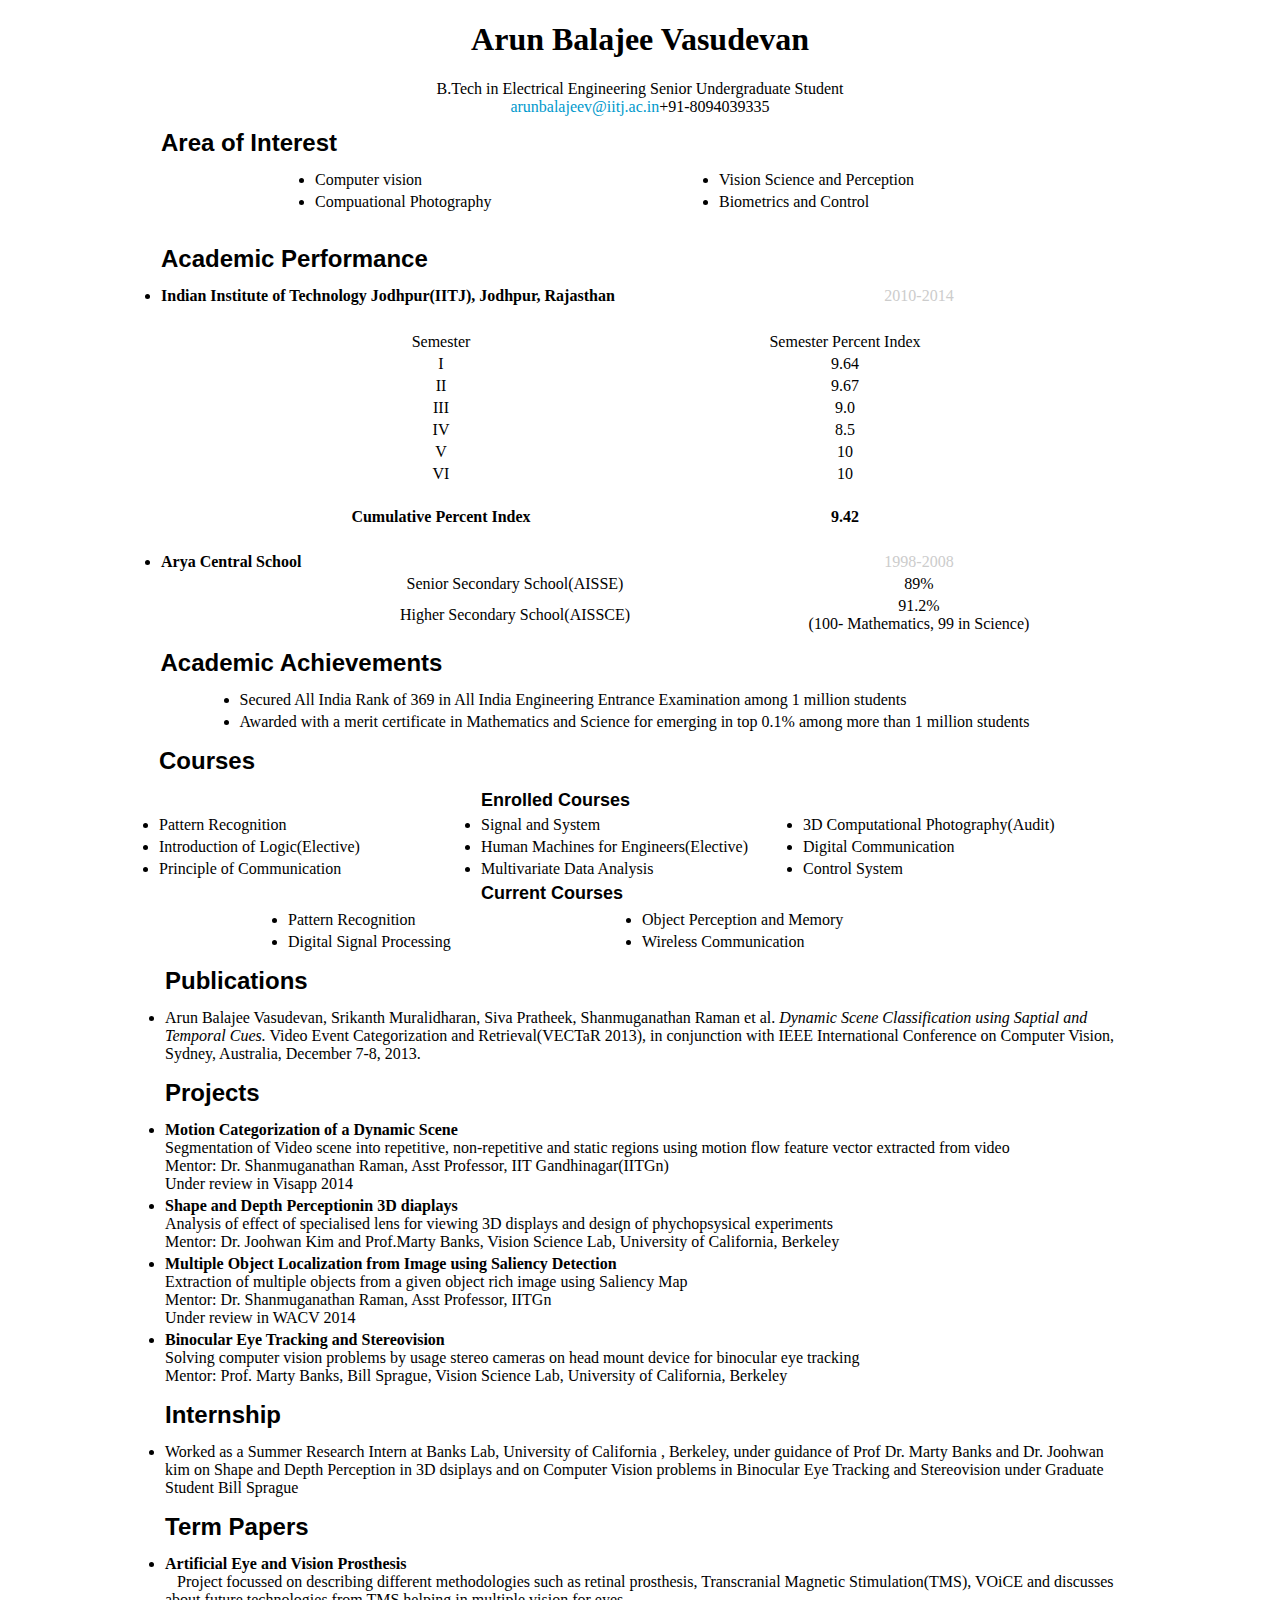
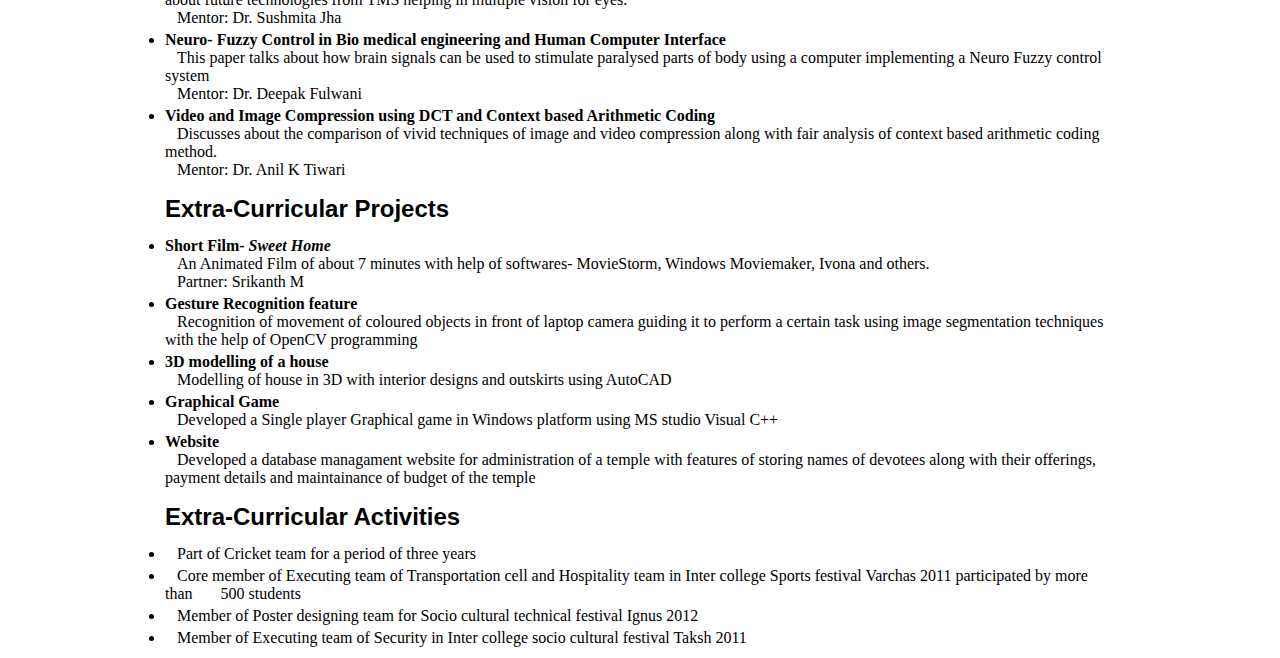
<file: Arun_CV.html>
<!DOCTYPE html PUBLIC "-//W3C//DTD XHTML 1.0 Transitional//EN" "http://www.w3.org/TR/xhtml1/DTD/xhtml1-transitional.dtd">
<html xmlns="http://www.w3.org/1999/xhtml">
<head>
<meta http-equiv="Content-Type" content="text/html; charset=utf-8" />
<title>Curriculum Vitae</title>
</head>

<body>
<h1 align="center">Arun Balajee Vasudevan</h1>
<div align="center">B.Tech in Electrical Engineering Senior Undergraduate Student</div>
<div align="center"><font color="#0099CC">arunbalajeev@iitj.ac.in</font>+91-8094039335</div>
<table align="center">
<tr height="50px"><td colspan="3"><font size="+2" face="Verdana, Arial, Helvetica, sans-serif"><b>Area of Interest</b></font></td></tr>
<tr valign="top"><td></td><td><li>Computer vision</li></td>
<td><li>Vision Science and Perception</li></td></tr>
<tr><td width="150px"></td><td width="400px"><li>Compuational Photography</li></td>
<td width="400px"><li>Biometrics and Control</li></td></tr>
</table>
<br/>
<table align="center">
<tr height="50px"><td colspan="3"><font size="+2" face="Verdana, Arial, Helvetica, sans-serif"><b>Academic Performance</b></font></td></tr>
<tr><td colspan="2"><b><li>Indian Institute of Technology Jodhpur(IITJ), Jodhpur, Rajasthan</li></b></td><td align="center"><font color="#CCCCCC">2010-2014</font></td></tr>
<tr align="center"><td width="150px"></td><td width="400px"></td><td width="400px"></td></tr>
</table>
<br/>
<table align="center">
<tr align="center"><td width="2px"></td><td width="400px">Semester</td><td width="400px">Semester Percent Index</td></tr>
<tr align="center"><td width="2px"></td><td width="400px">I</td><td width="400px">9.64</td></tr>
<tr align="center"><td width="2px"></td><td width="400px">II</td><td width="400px">9.67</td></tr>
<tr align="center"><td width="2px"></td><td width="400px">III</td><td width="400px">9.0</td></tr>
<tr align="center"><td width="2px"></td><td width="400px">IV</td><td width="400px">8.5</td></tr>
<tr align="center"><td width="2px"></td><td width="400px">V</td><td width="400px">10</td></tr>
<tr align="center"><td width="2px"></td><td width="400px">VI</td><td width="400px">10</td></tr>
<tr align="center"><td width="2px"></td><td width="400px"><h4>Cumulative Percent Index</h4></td><td width="400px"><h4>9.42</h4></td></tr>
</table>
<table align="center">
<tr><td colspan="2"><b><li>Arya Central School</li></b></td><td align="center"><font color="#CCCCCC">1998-2008</font></td></tr>
<tr align="center"><td width="150px"></td><td width="400px">Senior Secondary School(AISSE)</td><td width="400px">89%</td></tr>
<tr align="center"><td width="150px"></td><td>Higher Secondary School(AISSCE)</td><td>91.2%<br/>(100- Mathematics, 99 in Science)</td></tr>
</table>
<div align="center">
<table align="center">
<tr height="50px"><td colspan="2"><font size="+2" face="Verdana, Arial, Helvetica, sans-serif"><b>Academic Achievements</b></font></td></tr>
<tr><td width="75px"></td><td width="880px"><li>Secured All India Rank of 369 in All India Engineering Entrance Examination among 1 million students</li></td></tr>
<tr><td width="75px"></td><td><li>Awarded with a merit certificate in Mathematics and Science for emerging in top 0.1% among more than 1 million students</li></td></tr>
</div>
</table>
<table align="center">
<tr height="50px"><td colspan="3"><font size="+2" face="Verdana, Arial, Helvetica, sans-serif"><b>Courses</b></font></td></tr>
<tr height="25px"><td></td><td colspan="2"><font size="+1" face="Verdana, Arial, Helvetica, sans-serif"><b>Enrolled Courses</b></font></td></tr>
<tr><td width="318px"><li>Pattern Recognition</li></td><td width="318px"><li>Signal and System</li></td><td width="318px"><li>3D Computational Photography(Audit)</li></td></tr>
<tr><td width="315px"><li>Introduction of Logic(Elective)</li></td><td width="310px"><li>Human Machines for Engineers(Elective)</li></td><td width="310px"><li>Digital Communication</li></td></tr>
<tr><td width="310px"><li>Principle of Communication</li></td><td width="310px"><li>Multivariate Data Analysis</li></td><td width="310px"><li>Control System</li></td></tr>
<tr height="25px"><td></td><td colspan="2"><font size="+1" face="Verdana, Arial, Helvetica, sans-serif"><b>Current Courses</b></font></td></tr>
</table>
<table align="center">
<tr align="left"><td width="350px"><li>Pattern Recognition</li></td><td width="350px"><li>Object Perception and Memory</li></td></tr>
<tr align="left"><td width="350px"><li>Digital Signal Processing</li></td><td width="350px"><li>Wireless Communication</li></td></tr>
</table>
<table align="center">
<tr height="50px"><td colspan="3"><font size="+2" face="Verdana, Arial, Helvetica, sans-serif"><b>Publications</b></font></td></tr>
<tr ><td width="950px" colspan="3"><li>Arun Balajee Vasudevan, Srikanth Muralidharan, Siva Pratheek, Shanmuganathan Raman et al. <i>Dynamic Scene Classification using Saptial and Temporal Cues.</i> Video Event Categorization and Retrieval(VECTaR 2013), in conjunction with IEEE International Conference on Computer Vision, Sydney, Australia, December 7-8, 2013.</li></td></tr>
</table>
<table align="center">
<tr height="50px"><td colspan="3"><font size="+2" face="Verdana, Arial, Helvetica, sans-serif"><b>Projects</b></font></td></tr>
<tr><td width="950px" colspan="3"><li><b>Motion Categorization of a Dynamic Scene</b><br/>
Segmentation of Video scene into repetitive, non-repetitive and static regions using motion flow feature vector extracted from video<br/>Mentor: Dr. Shanmuganathan Raman, Asst Professor, IIT Gandhinagar(IITGn)<br/>Under review in Visapp 2014</li> </td></tr>
<tr><td colspan="3"><li><b>Shape and Depth Perceptionin 3D diaplays</b><br/>
Analysis of effect of specialised lens for viewing 3D displays and design of phychopsysical experiments<br/>Mentor: Dr. Joohwan Kim and Prof.Marty Banks, Vision Science Lab, University of California, Berkeley</li></td></tr>
<tr><td colspan="3"><li><b>Multiple Object Localization from Image using Saliency Detection</b><br/>
Extraction of multiple objects from a given object rich image using Saliency Map<br/>Mentor: Dr. Shanmuganathan Raman, Asst Professor, IITGn<br/>Under review in WACV 2014 </li></td></tr>
<tr><td colspan="3"><li><b>Binocular Eye Tracking and Stereovision</b><br/>
Solving computer vision problems by usage stereo cameras on head mount device for binocular eye tracking<br/>Mentor: Prof. Marty Banks, Bill Sprague, Vision Science Lab, University of California, Berkeley</li></td></tr>
</table>
<table align="center">
<tr height="50px"><td colspan="3"><font size="+2" face="Verdana, Arial, Helvetica, sans-serif"><b>Internship</b></font></td></tr>
<tr><td colspan="3" width="950px"><li>Worked as a Summer Research Intern at Banks Lab, University of California , Berkeley, under guidance of Prof Dr. Marty Banks and Dr. Joohwan kim on Shape and Depth Perception in 3D dsiplays and on Computer Vision problems in Binocular Eye Tracking and Stereovision under Graduate Student Bill Sprague</li></td></tr>
</table>
<table align="center">
<tr height="50px"><td colspan="3"><font size="+2" face="Verdana, Arial, Helvetica, sans-serif"><b>Term Papers</b></font></td></tr>
<tr><td colspan="3" width="950px"><li><b>Artificial Eye and Vision Prosthesis</b><br/>&nbsp;&nbsp;&nbsp;Project focussed on describing different methodologies such as retinal prosthesis, Transcranial Magnetic Stimulation(TMS), VOiCE and discusses about future technologies from TMS helping in multiple vision for eyes.<br/>&nbsp;&nbsp;&nbsp;Mentor: Dr. Sushmita Jha</li></td></tr>
<tr><td colspan="3" width="950px"><li><b>Neuro- Fuzzy Control in Bio medical engineering and Human Computer Interface</b><br/>&nbsp;&nbsp;&nbsp;This paper talks about how brain signals can be used to stimulate paralysed parts of body using a computer implementing a Neuro Fuzzy control system<br/>&nbsp;&nbsp;&nbsp;Mentor: Dr. Deepak Fulwani</li></td></tr>
<tr><td colspan="3" width="950px"><li><b>Video and Image Compression using DCT and Context based Arithmetic Coding</b><br/>&nbsp;&nbsp;&nbsp;Discusses about the comparison of vivid techniques of image and video compression along with fair analysis of context based arithmetic coding method.<br/>&nbsp;&nbsp;&nbsp;Mentor: Dr. Anil K Tiwari</li></td></tr>
</table>
<table align="center">
<tr height="50px"><td colspan="3"><font size="+2" face="Verdana, Arial, Helvetica, sans-serif"><b>Extra-Curricular Projects</b></font></td></tr>
<tr><td colspan="3" width="950px"><li><b>Short Film-<i> Sweet Home</i></b><br/>&nbsp;&nbsp;&nbsp;An Animated Film of about 7 minutes with help of softwares- MovieStorm, Windows Moviemaker, Ivona and others.<br/>&nbsp;&nbsp;&nbsp;Partner: Srikanth M</li></td></tr>
<tr><td colspan="3" width="950px"><li><b>Gesture Recognition feature</b><br/>&nbsp;&nbsp;&nbsp;Recognition of movement of coloured objects in front of laptop camera guiding it to perform a certain task using image segmentation techniques with the help of OpenCV programming</li></td></tr>
<tr><td colspan="3" width="950px"><li><b>3D modelling of a house</b><br/>&nbsp;&nbsp;&nbsp;Modelling of house in 3D with interior designs and outskirts using AutoCAD</li></td></tr>
<tr><td colspan="3" width="950px"><li><b>Graphical Game</b><br/>&nbsp;&nbsp;&nbsp;Developed a Single player Graphical game in Windows platform using MS studio Visual C++</li></td></tr>
<tr><td colspan="3" width="950px"><li><b>Website</b><br/>&nbsp;&nbsp;&nbsp;Developed a database managament website for administration of a temple with features of storing names of devotees along with their offerings, payment details and maintainance of budget of the temple</li></td></tr>
</table>
<table align="center">
<tr height="50px"><td colspan="3"><font size="+2" face="Verdana, Arial, Helvetica, sans-serif"><b>Extra-Curricular Activities</b></font></td></tr>
<tr><td colspan="3" width="950px"><li>&nbsp;&nbsp;&nbsp;Part of Cricket team for a period of three years</li></td></tr>
<tr><td colspan="3" width="950px"><li>&nbsp;&nbsp;&nbsp;Core member of Executing team of Transportation cell and Hospitality team in Inter college Sports festival Varchas 2011 participated by more than &nbsp;&nbsp;&nbsp;&nbsp;&nbsp;&nbsp;500 students</li></td></tr>
<tr><td colspan="3" width="950px"><li>&nbsp;&nbsp;&nbsp;Member of Poster designing team for Socio cultural technical festival Ignus 2012</li></td></tr>
<tr><td colspan="3" width="950px"><li>&nbsp;&nbsp;&nbsp;Member of Executing team of Security in Inter college socio cultural festival Taksh 2011</li></td></tr>
</table>
<!--<table align="center">
<tr height="50px"><td colspan="3"><font size="+2" face="Verdana, Arial, Helvetica, sans-serif"><b>Technical Skills</b></font></td></tr>
</table> -->

</body>
</html>
</file>
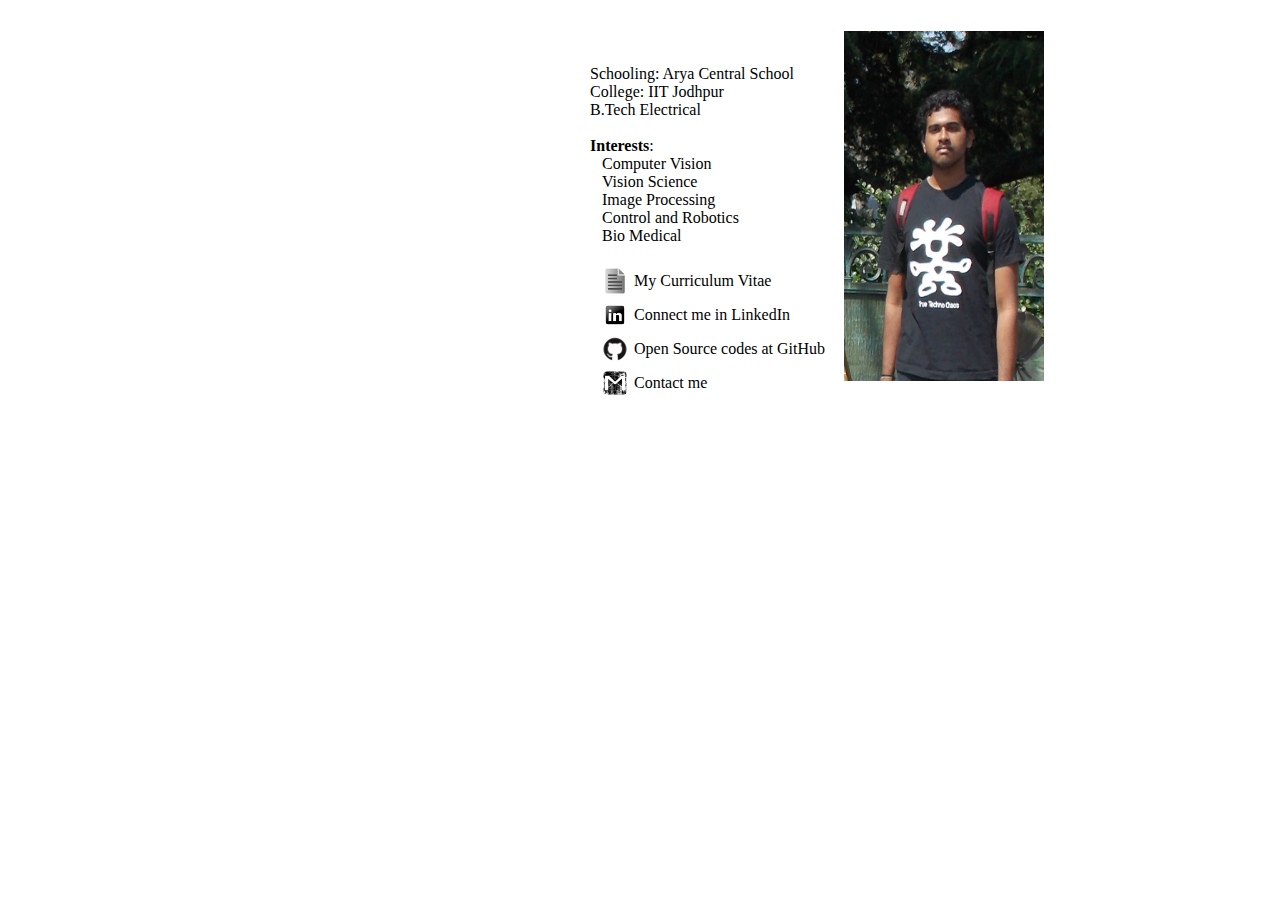
<file: homepage.html>
<!DOCTYPE html PUBLIC "-//W3C//DTD XHTML 1.0 Transitional//EN" "http://www.w3.org/TR/xhtml1/DTD/xhtml1-transitional.dtd">
<html xmlns="http://www.w3.org/1999/xhtml">
<head>
<meta http-equiv="Content-Type" content="text/html; charset=utf-8" />
<title>Untitled Document</title>
</head>

<body>
<table align="center">
<tr><td width="450"> <br/>
</td>
<td width="250"><br /><br /><br /><font>Schooling: Arya Central School<br />College: IIT Jodhpur<br />B.Tech Electrical<br/><br /><b>Interests</b>:<br />&nbsp;&nbsp;&nbsp;Computer Vision<br />&nbsp;&nbsp;&nbsp;Vision Science<br />&nbsp;&nbsp;&nbsp;Image Processing<br />&nbsp;&nbsp;&nbsp;Control and Robotics<br />&nbsp;&nbsp;&nbsp;Bio Medical<br /><br /></font>
<table width="236" align="center" >
<tr align="center"><td width="20px" ><a href="Arun_CV.html" target="_blank"><img src="images/cv.jpg" width="30px" height="30px" /></a></td><td align="left">My Curriculum Vitae</td></tr>
<tr><td><a href="http://www.linkedin.com/pub/arun-balajee-v/54/624/757" target="_blank"><img src="images/linkedin.jpg" width="30" height="30" /></a></td><td width="300px" height="10" valign="middle" style="vertical-align:middle">  Connect me in LinkedIn
</td>
</tr>
<tr><td><a href="https://github.com/arunbalajeev" target="_blank"><img src="images/github.png" width="30" height="30" /></a></td><td width="300px" height="10" valign="middle" style="vertical-align:middle">  Open Source codes at GitHub
</td>
</tr>
<tr align="center"><td width="20px" ><a href="mailto:arunbalajeev@iitj.ac.in" target="_blank"><img src="images/gmailLogo.jpg" width="30px" height="30px" /></a></td><td align="left">Contact me</td></tr>
</table>

</td>
<td width="300"><img src="homepage.jpg" width="200" height="350" align="absmiddle"/></td></tr>
</table>
</body>
</html>
</file>
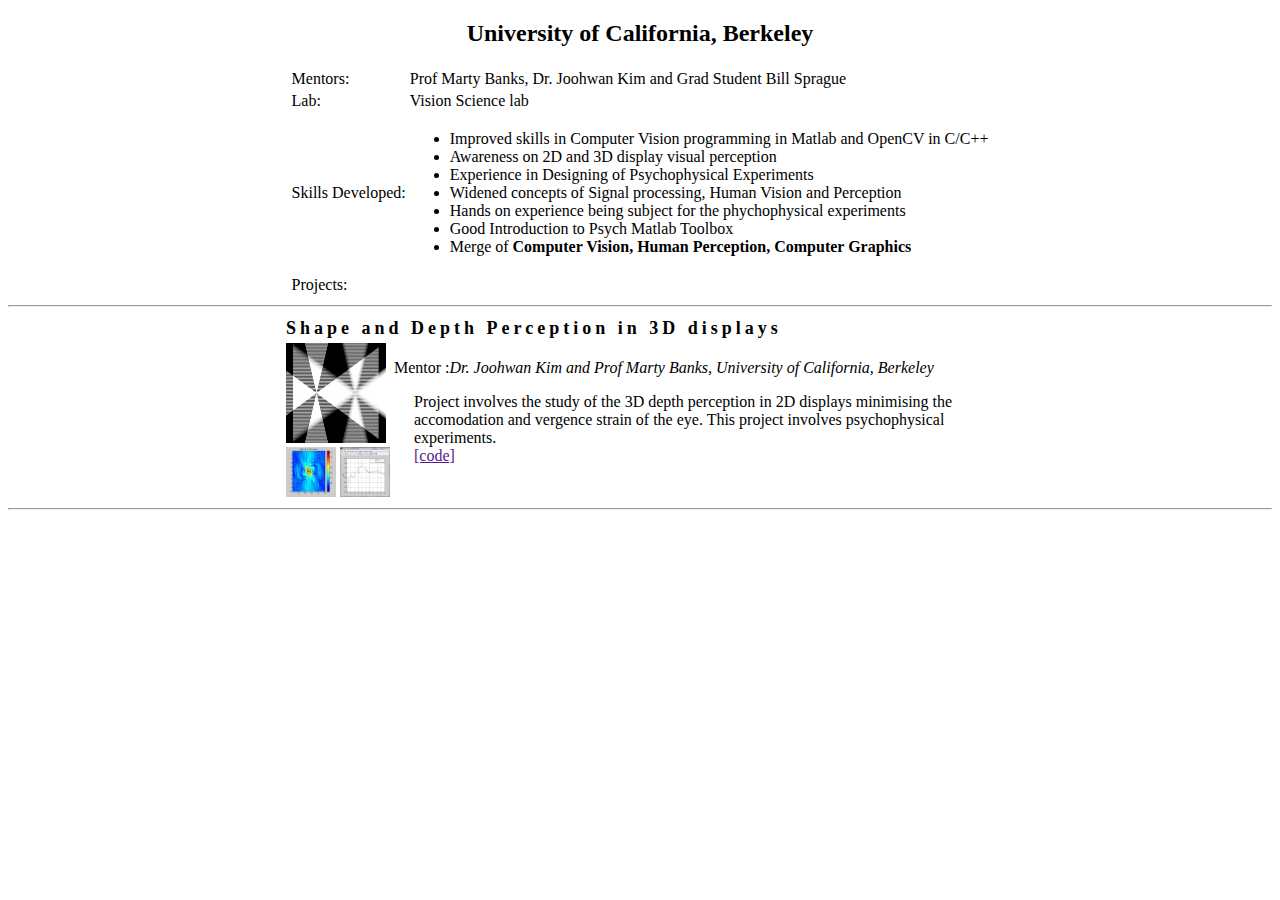
<file: intern.html>
<!DOCTYPE html PUBLIC "-//W3C//DTD XHTML 1.0 Transitional//EN" "http://www.w3.org/TR/xhtml1/DTD/xhtml1-transitional.dtd">
<html xmlns="http://www.w3.org/1999/xhtml">
<head>
<meta http-equiv="Content-Type" content="text/html; charset=utf-8" />
<title>Untitled Document</title>
</head>

<body>
<h2 align="center"> University of California, Berkeley</h2>
<table align="center">
<tr>
<td>Mentors:</td><td>Prof Marty Banks, Dr. Joohwan Kim and Grad Student Bill Sprague</td>
</tr>
<tr><td>Lab:</td><td>Vision Science lab</td>
</tr>
<tr><td>Skills Developed:</td><td><ul>
<li>Improved skills in Computer Vision programming in Matlab and OpenCV in C/C++</li>
<li>Awareness on 2D and 3D display visual perception</li>
<li>Experience in Designing of Psychophysical Experiments</li>
<li>Widened concepts of Signal processing, Human Vision and Perception</li>
<li>Hands on experience being subject for the phychophysical experiments</li>
<li>Good Introduction to Psych Matlab Toolbox</li>
<li>Merge of <b>Computer Vision, Human Perception, Computer Graphics</b></li></ul></td>
</tr>
<tr><td>Projects:</td><td></td></tr>
</table>
<hr />
<table align="center">
<tr><td colspan="3" style="letter-spacing:4px"><font size="+1"><b>Shape and Depth Perception in 3D displays</b></font></td></tr>
<tr><td colspan="2"><img src="images/Project/planeSeparation1.jpg" width="100" height="100"/></td>
<td width="600px" rowspan="2" valign="top"><p> Mentor :<i>Dr. Joohwan Kim and Prof Marty Banks, University of California, Berkeley</i><br /></p>
  <p style="margin-left:20px"> Project involves the study of the 3D depth perception in 2D displays minimising the accomodation and vergence strain of the eye. This project involves psychophysical experiments.<br />
    <a href=""class="style1">[code]</a></p></td>
</tr>
<tr><td><img src="images/Project/DeblurDiff-0.6.JPG" width="50" height="50" /></td>
<td><img src="images/Project/fittedCurveAvgRenderBlur2.JPG" width="50" height="50" /></td>
</tr>
</table>
<hr />
</body>
</html>
</file>
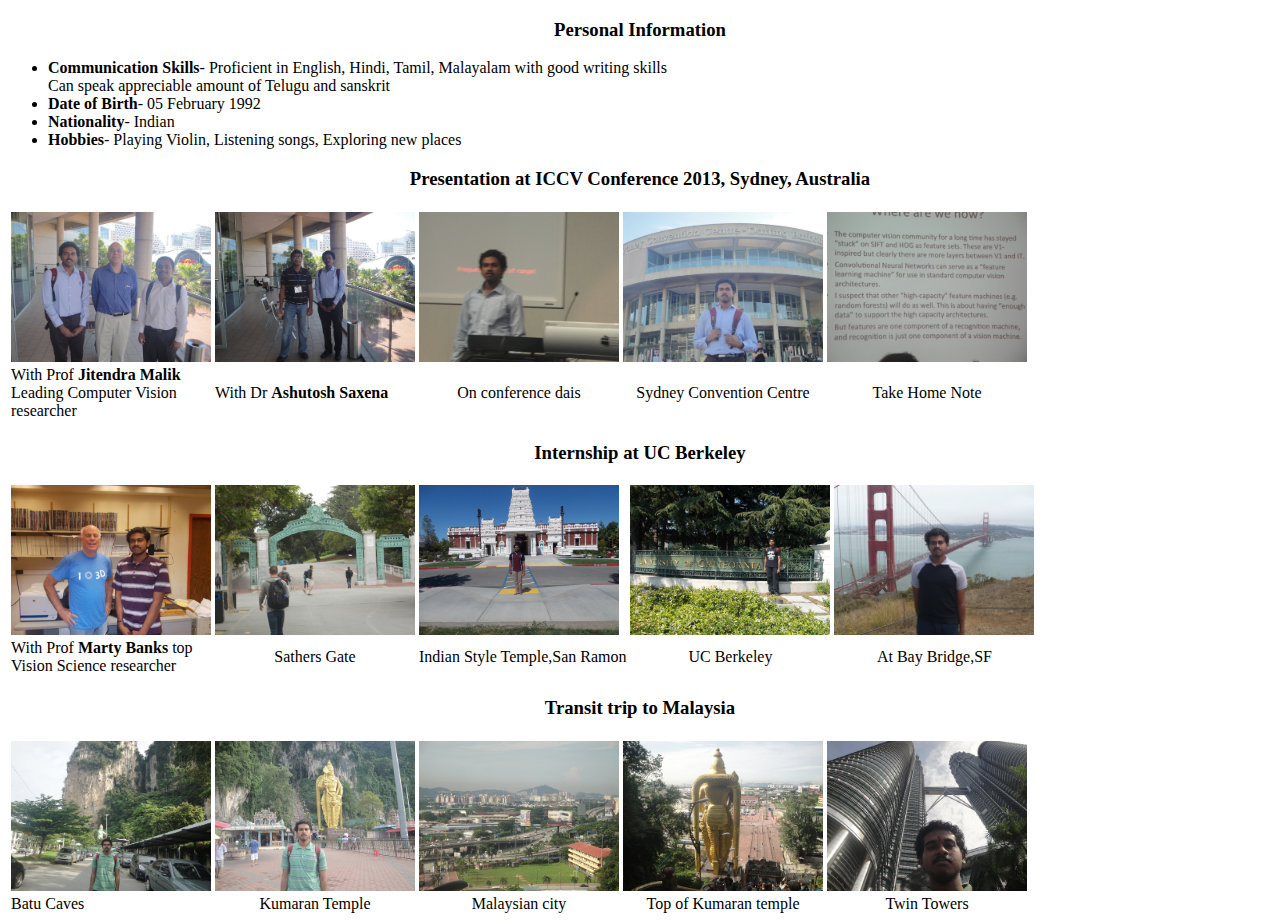
<file: life.html>
<!DOCTYPE html PUBLIC "-//W3C//DTD XHTML 1.0 Transitional//EN" "http://www.w3.org/TR/xhtml1/DTD/xhtml1-transitional.dtd">
<html xmlns="http://www.w3.org/1999/xhtml">
<head>
<meta http-equiv="Content-Type" content="text/html; charset=utf-8" />
<title>Untitled Document</title>
</head>

<body>
<h3 align="center">Personal Information</h3>
<ul>
<li><b>Communication Skills</b>- Proficient in English, Hindi, Tamil, Malayalam with good writing skills<br />Can speak appreciable amount of Telugu and sanskrit</li>
<li><b>Date of Birth</b>- 05 February 1992</li>
<li><b>Nationality</b>- Indian</li>
<li><b>Hobbies</b>- Playing Violin, Listening songs, Exploring new places</li></ul>
<h3 align="center">Presentation at ICCV Conference 2013, Sydney, Australia</h3>
<table>
<tr><td><img src="images/life/Sydney/image1.jpg" width="200" height="150" /></td>
<td><img src="images/life/Sydney/image2.jpg" width="200" height="150" /></td>
<td><img src="images/life/Sydney/image3.jpg" width="200" height="150" /></td>
<td><img src="images/life/Sydney/image4.jpg" width="200" height="150" /></td>
<td><img src="images/life/Sydney/image5.jpg" width="200" height="150" /></td>
</tr>
<tr><td width="200">With Prof <b>Jitendra Malik</b> Leading Computer Vision researcher</td>
<td>With Dr <b>Ashutosh Saxena</b></td>
<td align="center">On conference dais</td>
<td align="center">Sydney Convention Centre</td>
<td align="center">Take Home Note</td>
</tr></table>
<h3 align="center">Internship at UC Berkeley</h3>
<table>
<tr><td><img src="images/life/image1.jpg" width="200" height="150" /></td>
<td><img src="images/life/image2.jpg" width="200" height="150" /></td>
<td><img src="images/life/image3.jpg" width="200" height="150" /></td>
<td><img src="images/life/image4.jpg" width="200" height="150" /></td>
<td><img src="images/life/image5.jpg" width="200" height="150" /></td></tr>
<tr><td width="200">With Prof <b>Marty Banks</b> top Vision Science researcher</td>
<td align="center">Sathers Gate</td>
<td align="center">Indian Style Temple,San Ramon</td>
<td align="center">UC Berkeley</td>
<td align="center">At Bay Bridge,SF</td>
</tr></table>
<h3 align="center">Transit trip to Malaysia</h3>
<table>
<tr><td><img src="images/life/Malaysia/image1.jpg" width="200" height="150" /></td>
<td><img src="images/life/Malaysia/image2.jpg" width="200" height="150" /></td>
<td><img src="images/life/Malaysia/image3.jpg" width="200" height="150" /></td>
<td><img src="images/life/Malaysia/image4.jpg" width="200" height="150" /></td>
<td><img src="images/life/Malaysia/image5.jpg" width="200" height="150" /></td></tr>
<tr><td width="200">Batu Caves</td>
<td align="center">Kumaran Temple</td>
<td align="center">Malaysian city</td>
<td align="center">Top of Kumaran temple</td>
<td align="center">Twin Towers</td>
</tr></table>
</body>
</html>
</file>
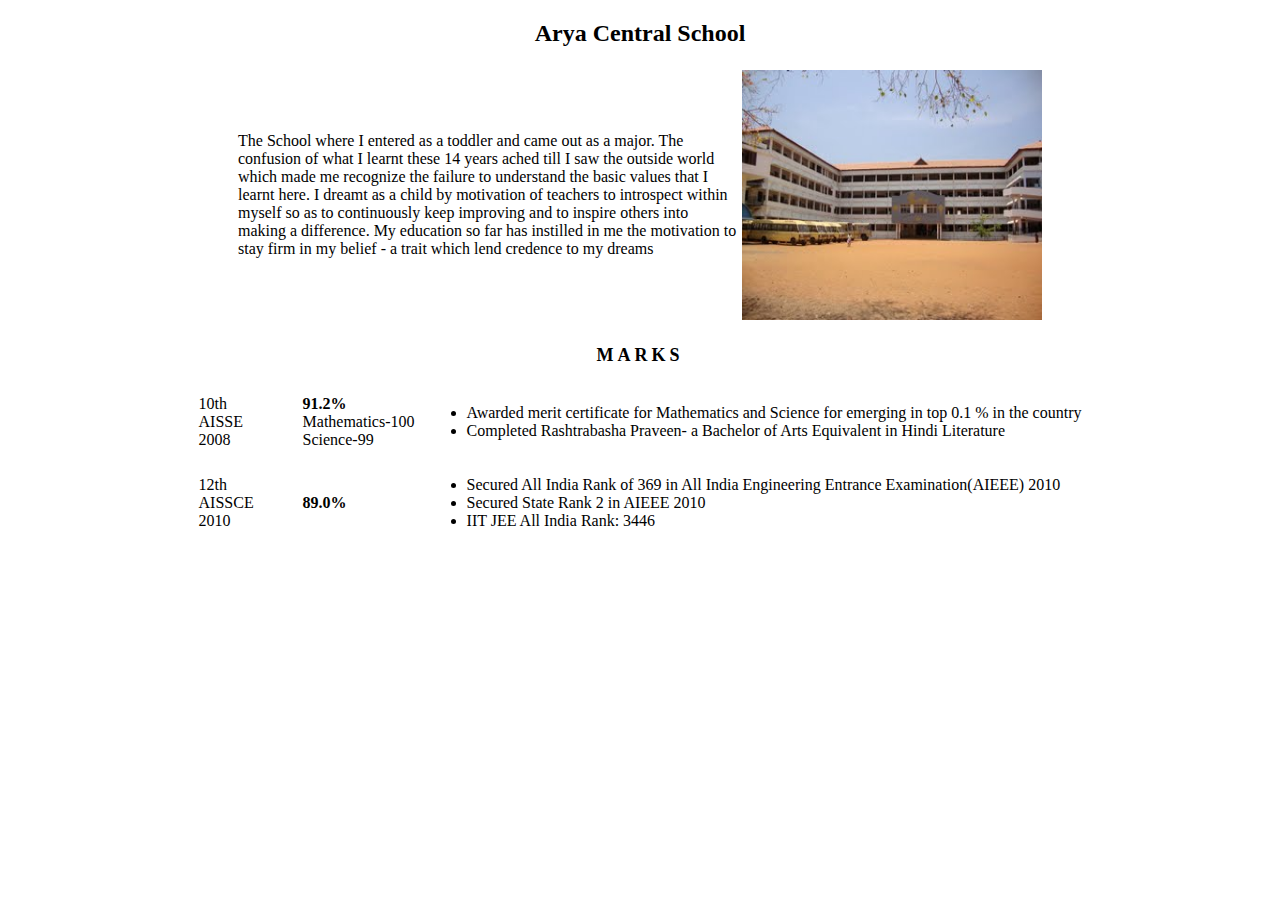
<file: schooling.html>
<!DOCTYPE html PUBLIC "-//W3C//DTD XHTML 1.0 Transitional//EN" "http://www.w3.org/TR/xhtml1/DTD/xhtml1-transitional.dtd">
<html xmlns="http://www.w3.org/1999/xhtml">
<head>
<meta http-equiv="Content-Type" content="text/html; charset=utf-8" />
<title>Untitled Document</title>
</head>

<body>
<h2 align="center">Arya Central School</h2>
<table align="center">
<tr><td width="500px">The School where I entered as a toddler and came out as a major. The confusion of what I learnt these 14 years ached till I saw the outside world which made me recognize the failure to understand the basic values that I learnt here. I dreamt as a child by motivation of teachers to introspect within myself so as to continuously keep improving and to inspire others into making a difference. My education so far has instilled in me the motivation to stay firm in my belief - a trait which lend credence to my dreams </td>
<td><img src="images/arya.jpg" width="300" height="250" /></td></tr>
</table>
<table align="center">
<tr><td colspan="3" align="center"><h3><font size="+1" style="letter-spacing:4px">MARKS</font></h3></td></tr>
<tr><td width="100">10th<br />AISSE<br />2008</td><td width="120"><b>91.2%</b><br />Mathematics-100<br />Science-99</td>
<td><ul><li>Awarded merit certificate for Mathematics and Science for emerging in top 0.1 % in the country</li>
<li>Completed Rashtrabasha Praveen- a Bachelor of Arts Equivalent in Hindi Literature</li></ul></td>
</tr>
<tr><td width="100">12th<br />AISSCE<br />2010</td><td width="120"><b>89.0%</b><br /></td>
<td><ul><li>Secured All India Rank of 369 in All India Engineering Entrance Examination(AIEEE) 2010</li>
<li>Secured State Rank 2 in AIEEE 2010</li>
<li>IIT JEE All India Rank: 3446</li></ul></td>
</tr>
</table>
</body>
</html>
</file>
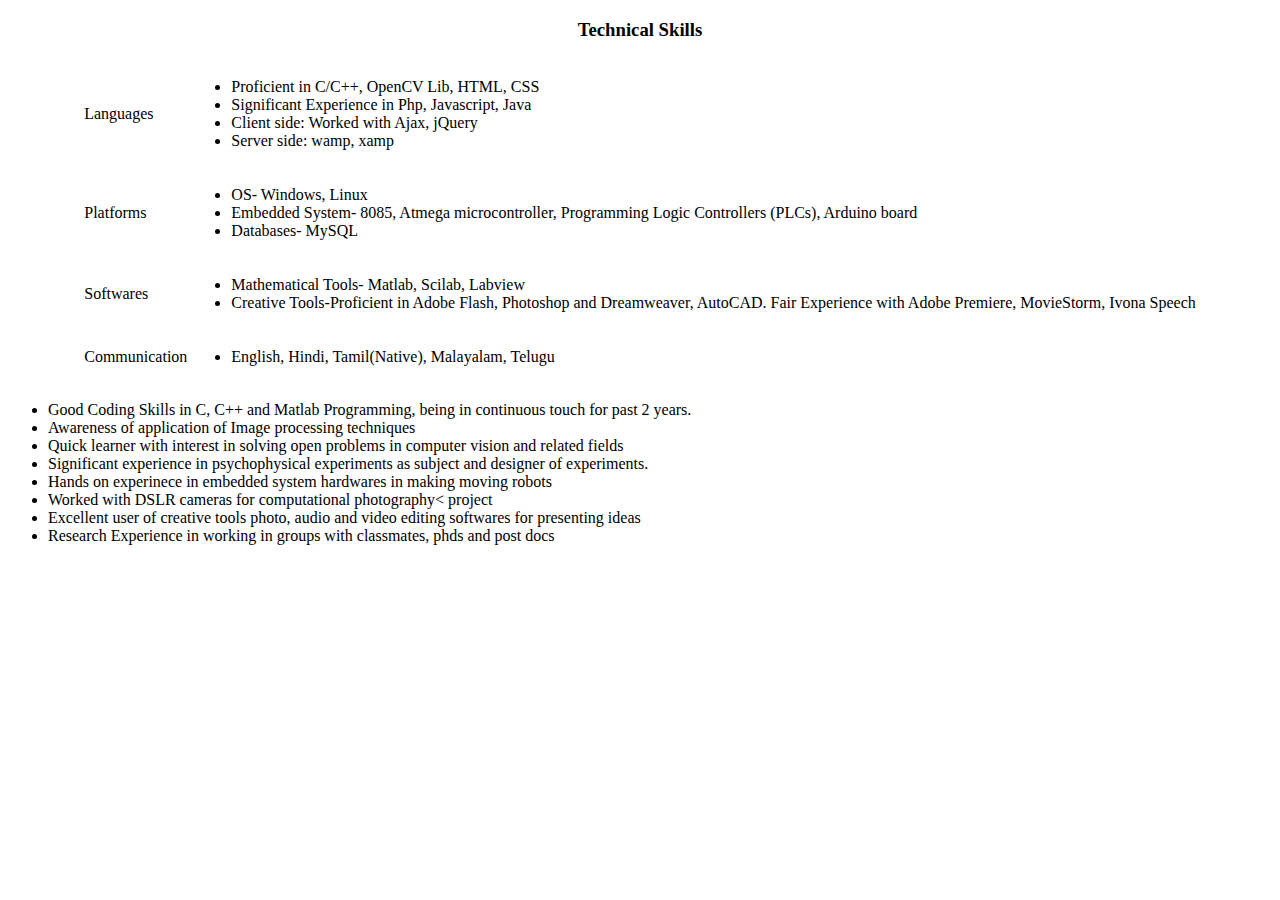
<file: skills.html>
<!DOCTYPE html PUBLIC "-//W3C//DTD XHTML 1.0 Transitional//EN" "http://www.w3.org/TR/xhtml1/DTD/xhtml1-transitional.dtd">
<html xmlns="http://www.w3.org/1999/xhtml">
<head>
<meta http-equiv="Content-Type" content="text/html; charset=utf-8" />
<title>Untitled Document</title>
</head>

<body>
<h3 align="center">Technical Skills</h3>
<table align="center">
<tr><td>Languages</td><td><ul><li>Proficient in C/C++, OpenCV Lib, HTML, CSS</li>
<li>Significant Experience in Php, Javascript, Java</li>
<li>Client side: Worked with Ajax, jQuery</li>
<li>Server side: wamp, xamp</li></ul></td></tr>
<tr><td>Platforms</td><td><ul><li>OS- Windows, Linux</li>
<li>Embedded System- 8085, Atmega microcontroller, Programming Logic Controllers (PLCs), Arduino board</li>
<li>Databases- MySQL</li></ul></td></tr>
<tr>
<td>Softwares</td><td><ul><li>Mathematical Tools- Matlab, Scilab, Labview</li>
<li>Creative Tools-Proficient in Adobe Flash, Photoshop and Dreamweaver, AutoCAD. Fair Experience with 
Adobe Premiere, MovieStorm, Ivona Speech </li></ul></td></tr>
<tr><td>Communication</td><td><ul><li>English, Hindi, Tamil(Native), Malayalam, Telugu</li></ul></td></tr>
</table>
<ul>
<li>Good Coding Skills in C, C++ and Matlab Programming, being in continuous touch for past 2 years.</li>
<li>Awareness of application of Image processing techniques</li>
<li>Quick learner with interest in solving open problems in computer vision and related fields</li>
<li>Significant experience in psychophysical experiments as subject and designer of experiments.</li>
<li>Hands on experinece in embedded system hardwares in making moving robots</li>
<li>Worked with DSLR cameras for computational photography< project</li>
<li>Excellent user of creative tools photo, audio and video editing softwares for presenting ideas</li>
<li>Research Experience in working in groups with classmates, phds and post docs</li></ul>
</body>
</html>
</file>
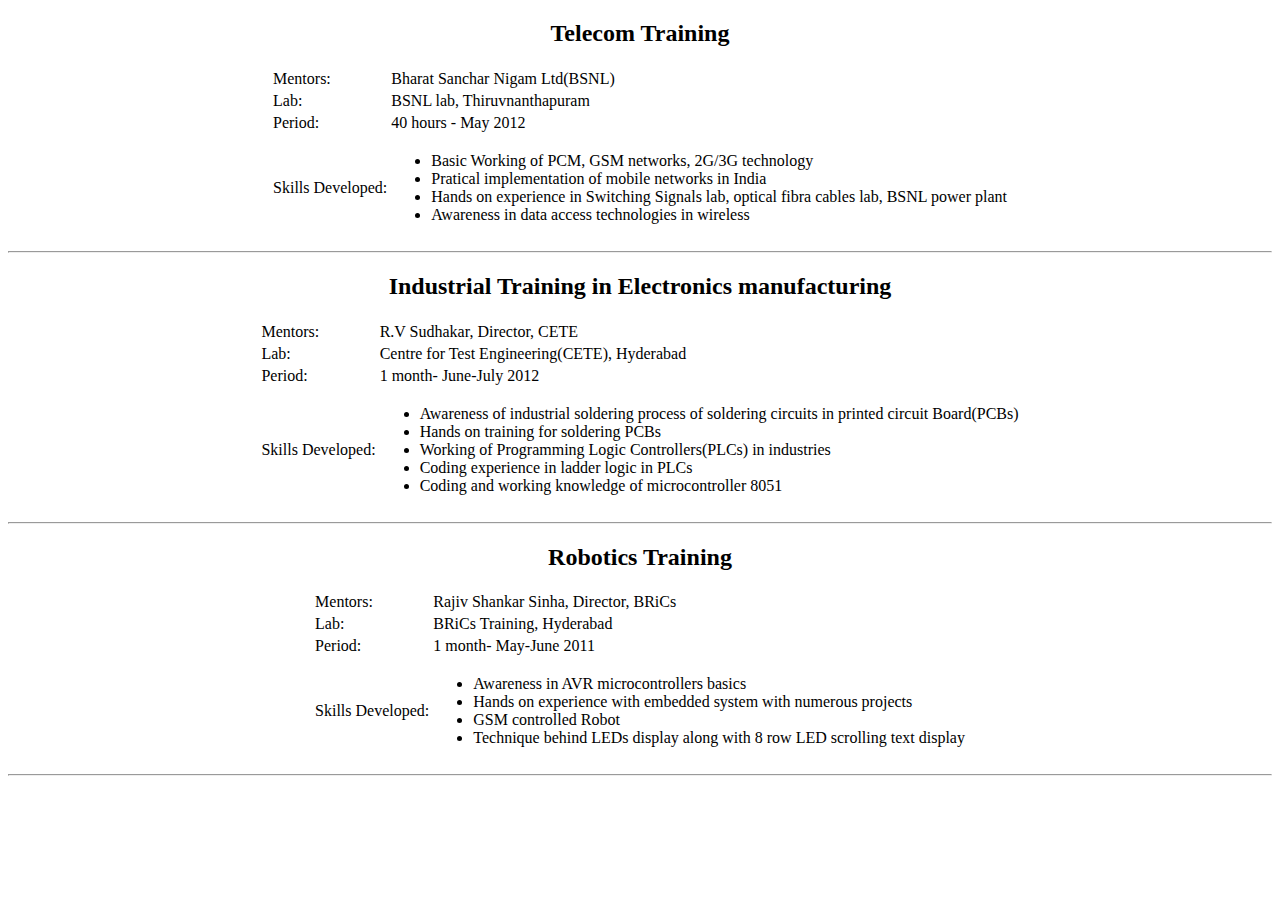
<file: training.html>
<!DOCTYPE html PUBLIC "-//W3C//DTD XHTML 1.0 Transitional//EN" "http://www.w3.org/TR/xhtml1/DTD/xhtml1-transitional.dtd">
<html xmlns="http://www.w3.org/1999/xhtml">
<head>
<meta http-equiv="Content-Type" content="text/html; charset=utf-8" />
<title>Untitled Document</title>
</head>

<body>
<h2 align="center"> Telecom Training</h2>
<table align="center">
<tr>
<td>Mentors:</td><td>Bharat Sanchar Nigam Ltd(BSNL)</td>
</tr>
<tr><td>Lab:</td><td>BSNL lab, Thiruvnanthapuram</td>
</tr>
<tr><td>Period:</td><td>40 hours - May 2012</td>
</tr>
<tr><td>Skills Developed:</td><td><ul>
<li>Basic Working of PCM, GSM networks, 2G/3G technology</li>
<li>Pratical implementation of mobile networks in India</li>
<li> Hands on experience in Switching Signals lab, optical fibra cables lab, BSNL power plant</li>
<li>Awareness in data access technologies in wireless</li> </ul></td>
</tr>
</table>
<hr />
<h2 align="center"> Industrial Training in Electronics manufacturing</h2>
<table align="center">
<tr>
<td>Mentors:</td><td>R.V Sudhakar, Director, CETE</td>
</tr>
<tr><td>Lab:</td><td>Centre for Test Engineering(CETE), Hyderabad</td>
</tr>
<tr><td>Period:</td><td>1 month- June-July 2012</td>
</tr>
<tr><td>Skills Developed:</td><td><ul>
<li>Awareness of industrial soldering process of soldering circuits in printed circuit Board(PCBs)</li>
<li>Hands on training for soldering PCBs</li>
<li>Working of Programming Logic Controllers(PLCs) in industries</li>
<li>Coding experience in ladder logic in PLCs</li>
<li>Coding and working knowledge of microcontroller 8051</li></ul></td>
</tr>
</table>
<hr />
<h2 align="center"> Robotics Training</h2>
<table align="center">
<tr>
<td>Mentors:</td><td>Rajiv Shankar Sinha, Director, BRiCs</td>
</tr>
<tr><td>Lab:</td><td>BRiCs Training, Hyderabad</td>
</tr>
<tr><td>Period:</td><td>1 month- May-June 2011</td>
</tr>
<tr><td>Skills Developed:</td><td><ul>
<li>Awareness in AVR microcontrollers basics</li>
<li>Hands on experience with embedded system with numerous projects</li>
<li>GSM controlled Robot</li>
<li>Technique behind LEDs display along with 8 row LED scrolling text display</li></ul></td>
</tr>
</table>
<hr />

</body>
</html>
</file>
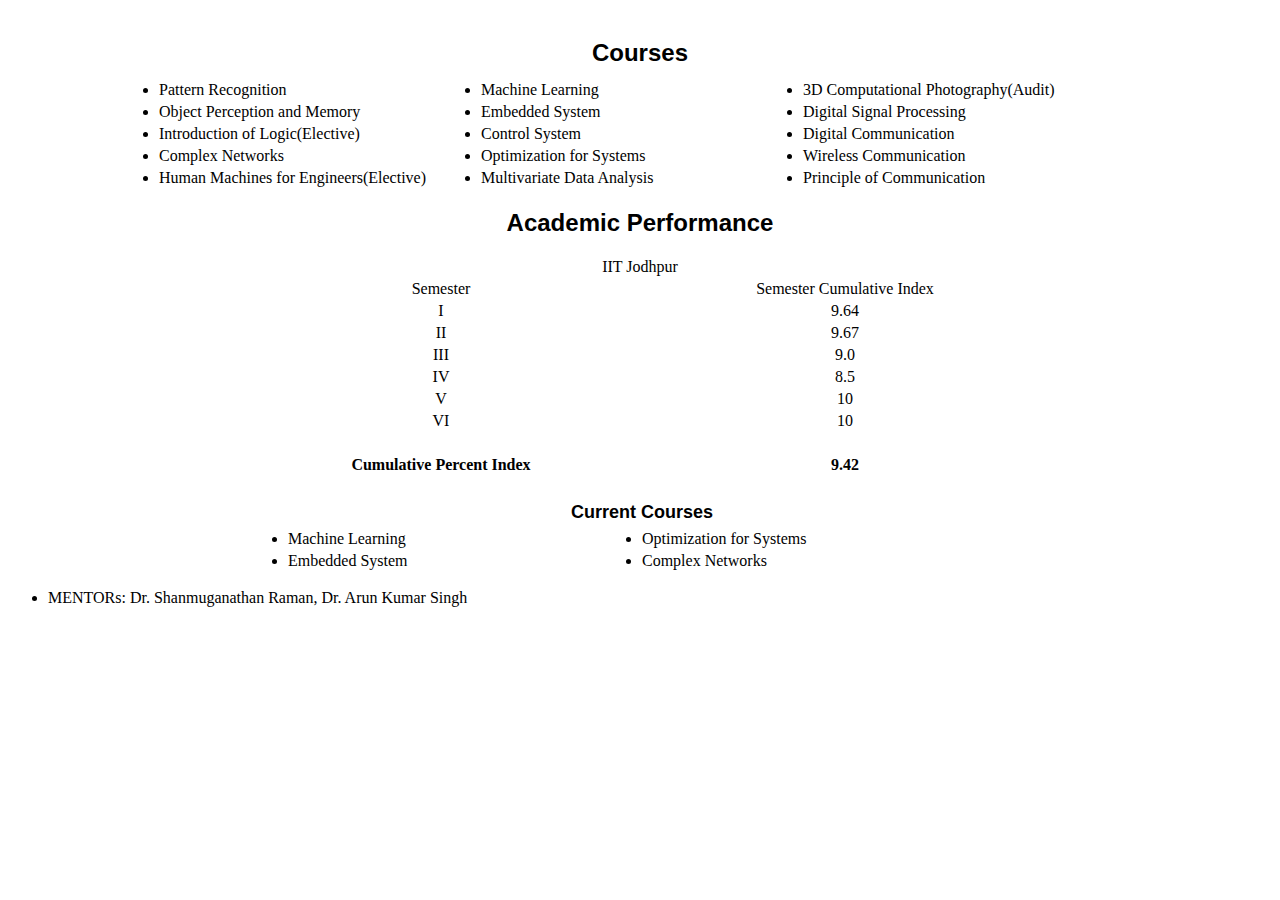
<file: ug.html>
<!DOCTYPE html PUBLIC "-//W3C//DTD XHTML 1.0 Transitional//EN" "http://www.w3.org/TR/xhtml1/DTD/xhtml1-transitional.dtd">
<html xmlns="http://www.w3.org/1999/xhtml">
<head>
<meta http-equiv="Content-Type" content="text/html; charset=utf-8" />
<title>Untitled Document</title>
</head>

<body>
<br />
<table align="center">
<tr align="center" height="50px"><td colspan="3"><font size="+2" face="Verdana, Arial, Helvetica, sans-serif"><b>Courses</b></font></td></tr>
<tr><td width="318px"><li>Pattern Recognition</li></td><td width="318px"><li>Machine Learning</li></td><td width="318px"><li>3D Computational Photography(Audit)</li></td></tr>
<tr><td width="315px"><li>Object Perception and Memory</li></td><td width="310px"><li>Embedded System</li></td><td width="310px"><li>Digital Signal Processing</li></td></tr>
<tr><td width="315px"><li>Introduction of Logic(Elective)</li></td><td width="310px"><li>Control System</li></td><td width="310px"><li>Digital Communication</li></td></tr>
<tr><td width="315px"><li>Complex Networks</li></td><td width="310px"><li>Optimization for Systems</li></td><td width="310px"><li>Wireless Communication</li></td></tr>
<tr><td width="310px"><li>Human Machines for Engineers(Elective)</li></td><td width="310px"><li>Multivariate Data Analysis</li></td><td width="310px"><li>Principle of Communication</li></td></tr>
</table>
<h3 align="center"><font face="Verdana, Arial, Helvetica, sans-serif" size="+2">Academic Performance</font></h3>
<table align="center">
<tr align="center"><td colspan="3"> IIT Jodhpur</td></tr>
<tr align="center"><td width="2px"></td><td width="400px">Semester</td><td width="400px">Semester Cumulative Index</td></tr>
<tr align="center"><td width="2px"></td><td width="400px">I</td><td width="400px">9.64</td></tr>
<tr align="center"><td width="2px"></td><td width="400px">II</td><td width="400px">9.67</td></tr>
<tr align="center"><td width="2px"></td><td width="400px">III</td><td width="400px">9.0</td></tr>
<tr align="center"><td width="2px"></td><td width="400px">IV</td><td width="400px">8.5</td></tr>
<tr align="center"><td width="2px"></td><td width="400px">V</td><td width="400px">10</td></tr>
<tr align="center"><td width="2px"></td><td width="400px">VI</td><td width="400px">10</td></tr>
<tr align="center"><td width="2px"></td><td width="400px"><h4>Cumulative Percent Index</h4></td><td width="400px"><h4>9.42</h4></td></tr>
</table>

<table align="center">
<tr height="25px"><td></td><td colspan="2"><font size="+1" face="Verdana, Arial, Helvetica, sans-serif"><b>Current Courses</b></font></td></tr>
</table>
<table align="center">
<tr align="left"><td width="350px"><li>Machine Learning</li></td><td width="350px"><li>Optimization for Systems</li></td></tr>
<tr align="left"><td width="350px"><li>Embedded System</li></td><td width="350px"><li>Complex Networks</li></td></tr>
</table>

<ul><li>MENTORs: Dr. Shanmuganathan Raman, Dr. Arun Kumar Singh</li>
</ul>
</body>
</html>
</file>
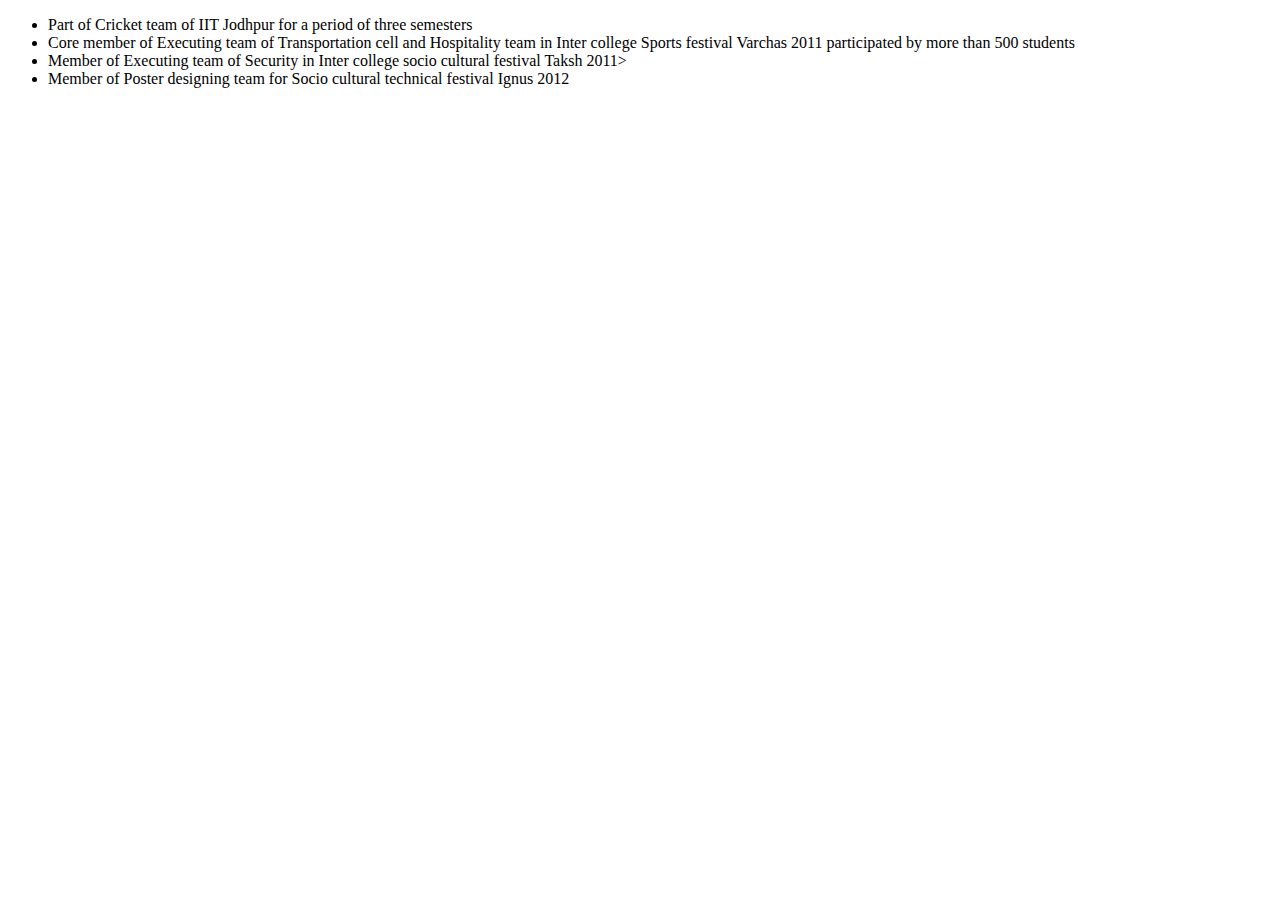
<file: xactivities.html>
<!DOCTYPE html PUBLIC "-//W3C//DTD XHTML 1.0 Transitional//EN" "http://www.w3.org/TR/xhtml1/DTD/xhtml1-transitional.dtd">
<html xmlns="http://www.w3.org/1999/xhtml">
<head>
<meta http-equiv="Content-Type" content="text/html; charset=utf-8" />
<title>Untitled Document</title>
</head>

<body>
<div align="justify">
<ul>
<li>Part of Cricket team of IIT Jodhpur for a period of three semesters
</li>
<li>Core member of Executing team of Transportation cell and Hospitality team in Inter college Sports festival Varchas 2011 participated by more than 500 students
</li>
<li>Member of Executing team of Security in Inter college socio cultural festival Taksh 2011></li>
<li>
Member of Poster designing team for Socio cultural technical festival Ignus 2012</li>
</ul>
</div>
</body>
</html>
</file>
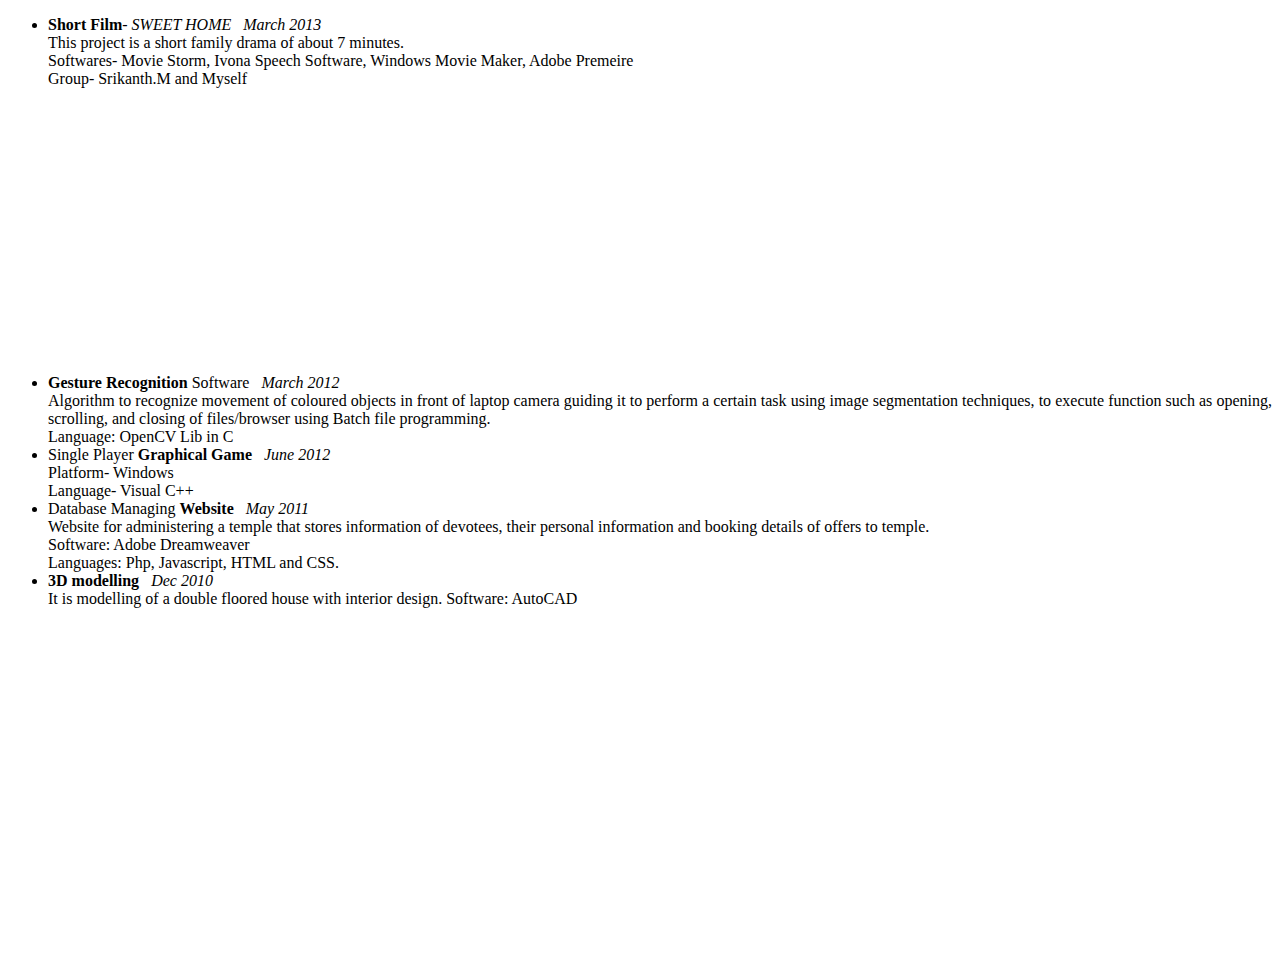
<file: xprojects.html>
<!DOCTYPE html PUBLIC "-//W3C//DTD XHTML 1.0 Transitional//EN" "http://www.w3.org/TR/xhtml1/DTD/xhtml1-transitional.dtd">
<html xmlns="http://www.w3.org/1999/xhtml">
<head>
<meta http-equiv="Content-Type" content="text/html; charset=utf-8" />
<title>Untitled Document</title>
</head>

<body>
<div align="justify">
<ul>
<li><b>Short Film</b>-<i> SWEET HOME &nbsp;<i> March 2013</i></i>
</li>
This project is a short family drama of about 7 minutes.<br />
Softwares- Movie Storm, Ivona Speech Software, Windows Movie Maker, Adobe Premeire<br />
Group- Srikanth.M and Myself
<br /><br />
<iframe align="middle" width="400" height="250" src="http://www.youtube.com/embed/goc28kfbWo4" frameborder="0" allowfullscreen></iframe>
<br /><br />
<li><b>Gesture Recognition</b> Software &nbsp;<i> March 2012</i>
</li>
Algorithm to recognize movement of coloured objects in front of laptop camera guiding it to perform a certain task using image segmentation techniques, to execute function such as opening, scrolling, and closing of files/browser using Batch file programming.<br />
Language: OpenCV Lib in C
<li>Single Player <b>Graphical Game</b> &nbsp;<i> June 2012</i></li>
Platform- Windows<br />
Language- Visual C++<br />
<li>
Database Managing <b>Website</b> &nbsp;<i> May 2011</i>
</li>
Website for administering a temple that stores information of devotees, their personal information and booking details of offers to temple.<br />
Software: Adobe Dreamweaver<br />
Languages: Php, Javascript, HTML and CSS.<br />
<li>
<b>3D modelling </b> &nbsp;<i> Dec 2010</i></li>
It is modelling of a double floored house with interior design.
Software: AutoCAD<br /><br />
<iframe width="420" height="315" src="http://www.youtube.com/embed/MUfDhD0JkA8" frameborder="0" allowfullscreen></iframe>
</ul>
</div>
</body>
</html>
</file>
